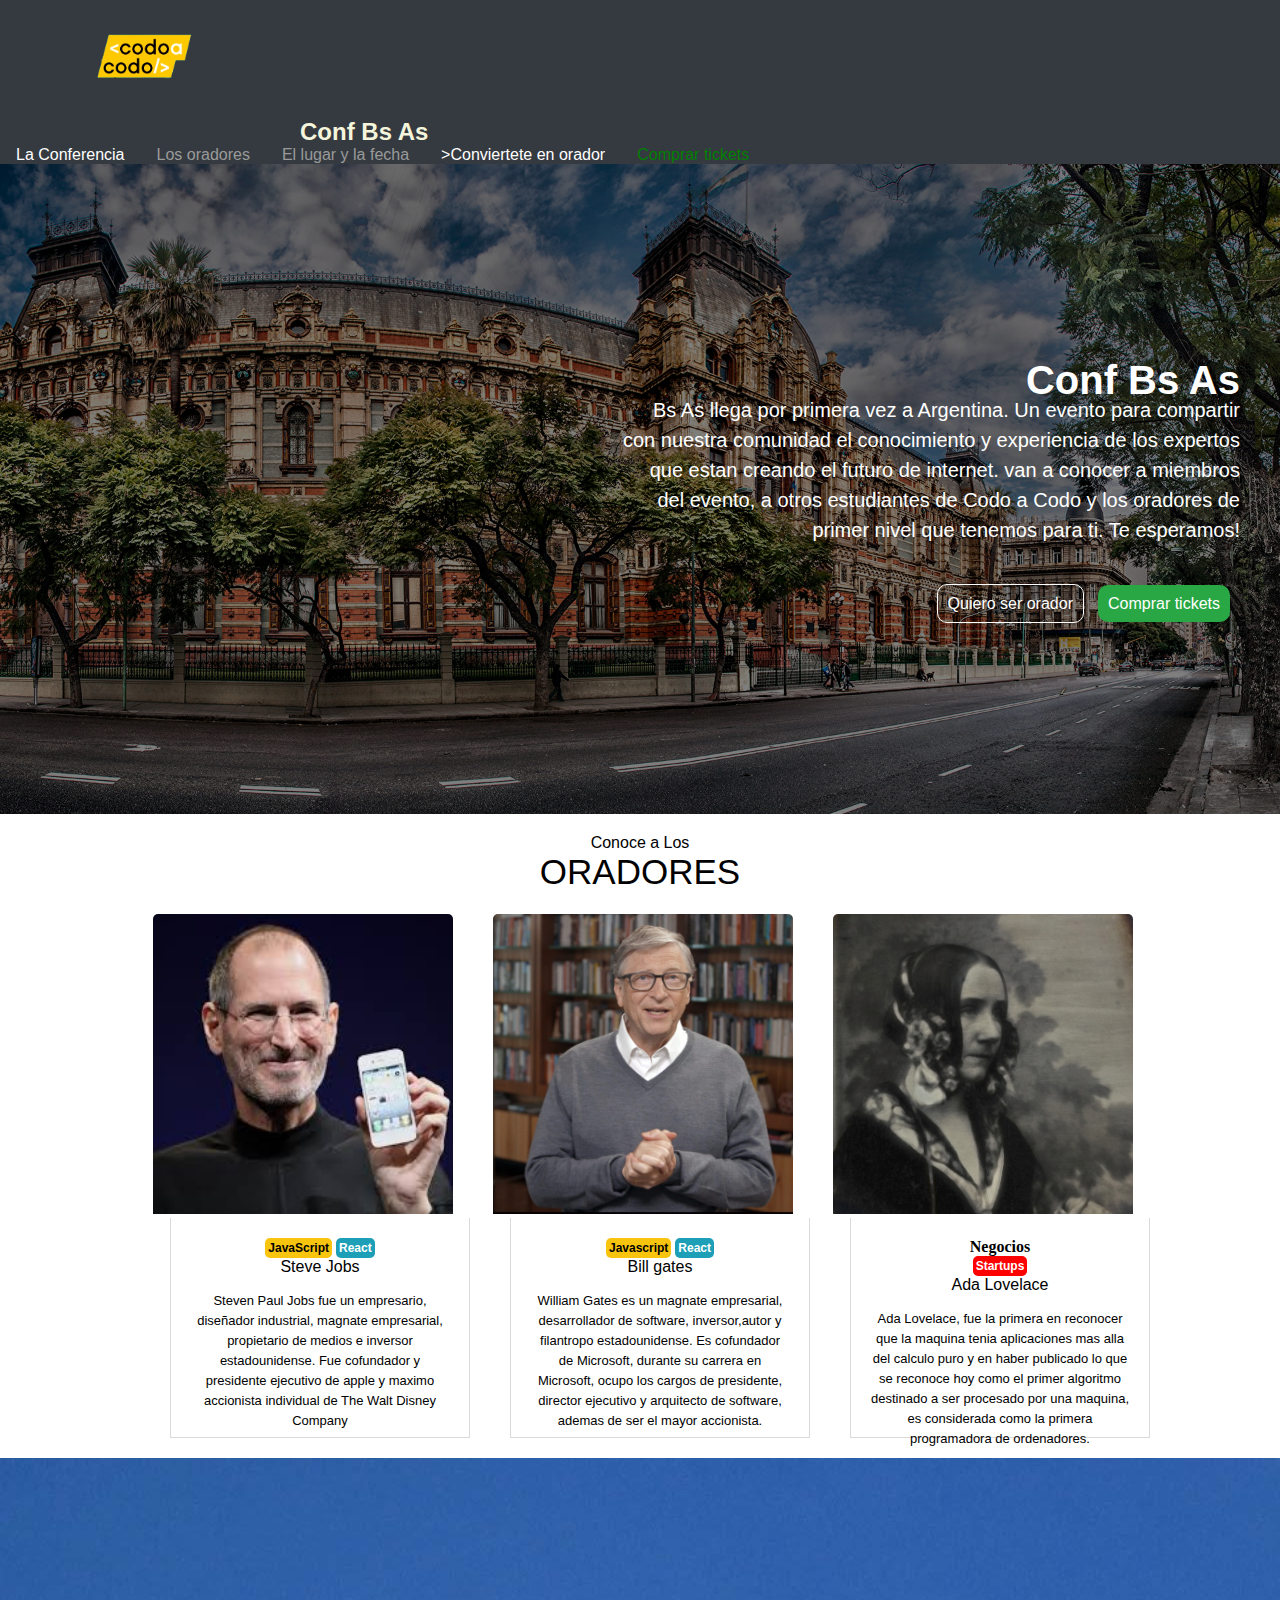
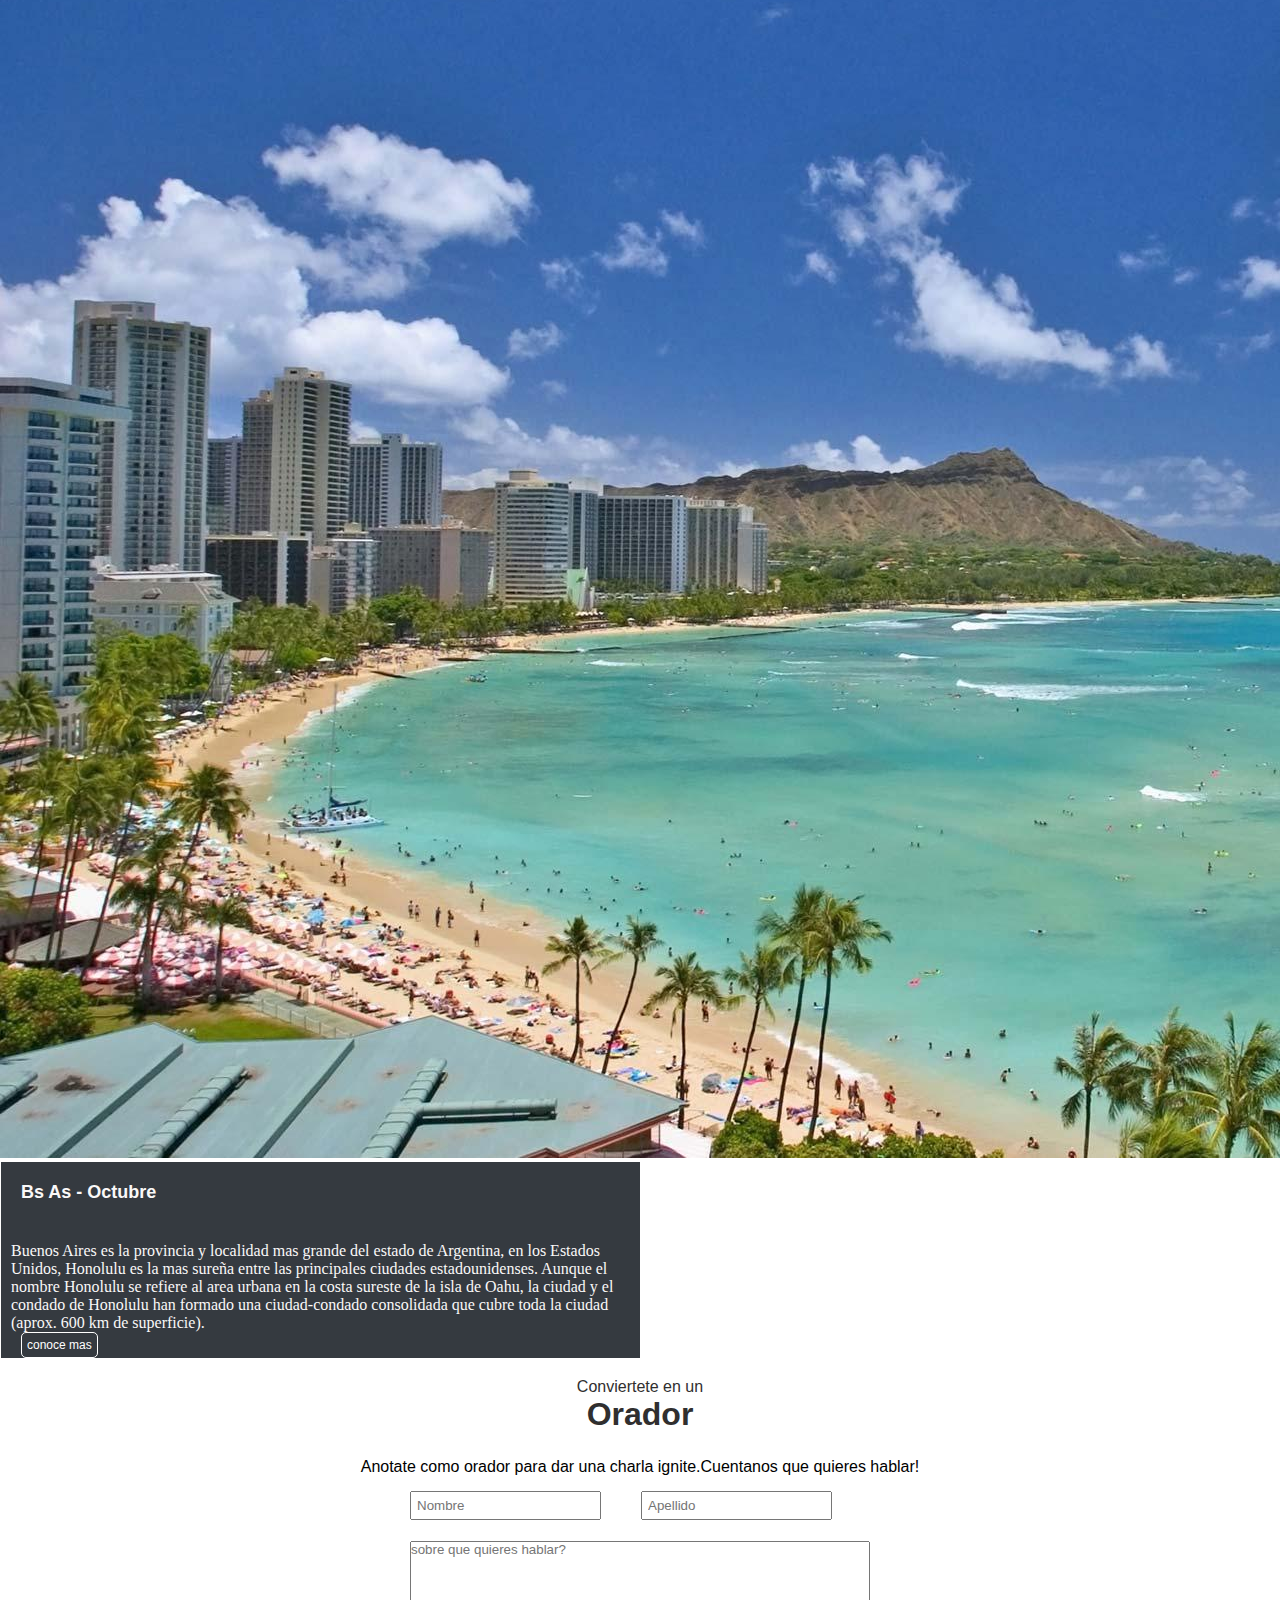
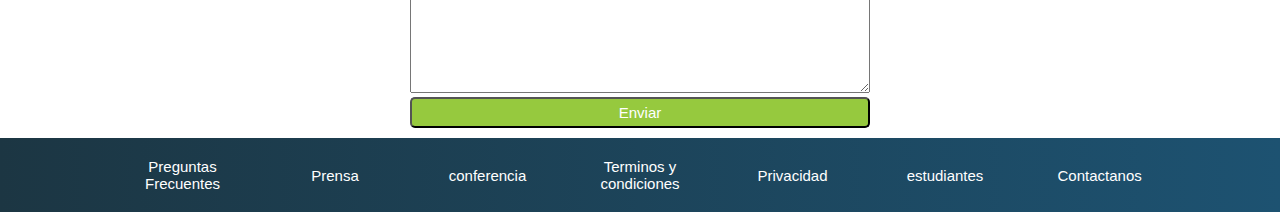
<file: index.html>
<!DOCTYPE html>
<html lang="es">
<head>
    <meta charset="UTF-8">
    <meta name="viewport" content="width=device-width, initial-scale=1.0">
    <title>PROYECTO INTEGRADOR ORTEGA MATIAS</title>
    <link rel="stylesheet" href="/tp/css/estilos.css">
</head>
<body>
    <header>
        <div class="encabezado">
            <div class="logotipo">
                <a ref="#">
                    <img src="tp\assets\img\codoacodo.png" class="logo" alt="logo de codo a codo 4.0">
                    </a>
                    <h2>Conf Bs As</h2>
            </div>
            <nav>
                <ul>
                    <li><a class="colorBlanco" href="#conferencia"> La Conferencia</a></li>
                    <li><a class="colorGris" href="#oradores">Los oradores</a></li>
                    <li><a class="colorGris" href="#lugarFecha">El lugar y la fecha</a></li>
                    <li><a class="colorgris" href="#formularioOrador">>Conviertete en orador</a></li>
                    <li><a class="colorVerde" href="tp\pages\tickets.html">Comprar tickets</a></li>
                </ul>
            </nav>
        </div>
        <section class="conferencia" id="conferencia">
            <div class="textoConf">
                <h1 class="TituloPrincipal">Conf Bs As</h1>
                <p>Bs As llega por primera vez a Argentina. Un evento para compartir con nuestra comunidad el conocimiento y experiencia de los
                    expertos que estan creando el futuro de internet. van a conocer a miembros del evento, a otros estudiantes de Codo a Codo y los
                     oradores de primer nivel que tenemos para ti. Te esperamos! </p>
            </div>
            <div>
                <a class="botonOrador" href="#formularioOrador">Quiero ser orador</a>
                <a class="botonComprar" href="tp\pages\404.html">Comprar tickets</a>
            </div>
        </section>
    </header>
    <main>
        <h2> Conoce a Los <div class="tituloOradores">ORADORES</div></h2>
        <section class="oradores" id="oradores">
        <div class="steve">
            <img class="ImagenOrador" src="tp\assets\img\steve.jpg" alt="Steve Jobs" >
            <div class="contenido">
            <h4 class="tituloAmarillo">JavaScript</h4>
            <h4 class="tituloCeleste">React</h4>
            <h3 class="Orador">Steve Jobs</h3>
            <p>Steven Paul Jobs fue un empresario, diseñador industrial, magnate empresarial, propietario de medios e inversor
                estadounidense. Fue cofundador y presidente ejecutivo de apple y maximo accionista individual de The Walt Disney Company</p>
            </div>
        </div>
        <div class="bill">
            <img class="ImagenOrador" src="tp\assets\img\bill.jpg" alt="Bill Gates" >
            <div class="contenido">
                <h4 class="tituloAmarillo">Javascript</h4>
                <h4 class="tituloCeleste">React</h4>
                <h3 class="Orador">Bill gates</h3>
                <p> William Gates es un magnate empresarial, desarrollador de software, inversor,autor y filantropo estadounidense.
                    Es cofundador de Microsoft, durante su carrera en Microsoft, ocupo los cargos de presidente,
                    director ejecutivo y arquitecto de software, ademas de ser el mayor accionista.
                </p>
            </div>
         </div>
          <div class="ada">
             <img class="ImagenOrador" src="tp\assets\img\ada.jpeg" alt="Ada Lovelace">
            <div class="contenido">
                <h4 class="titloGris">Negocios</h4>
                <h4 class="tituloRojo">Startups</h4>
                <h3 class="Orador">Ada Lovelace</h3>
                <p>Ada Lovelace, fue la primera en reconocer que la maquina tenia aplicaciones mas alla del calculo puro y en
                    haber publicado lo que se reconoce hoy como el primer algoritmo destinado a ser procesado
                    por una maquina, es considerada como la primera programadora de ordenadores.
                </p>
            </div>
         </div> 
        </section>
        <section class=""lugarFecha" id="lugarFecha">
             <img src="tp/assets/img/honolulu.jpg" alt="Foto de la playa de Honolulu">
             <div class="lugar">
                <h2> Bs As - Octubre</h2>
                <p>Buenos Aires es la provincia y localidad mas grande del estado de Argentina, en los Estados Unidos, Honolulu es la mas sureña entre las principales
                    ciudades estadounidenses. Aunque el nombre Honolulu se refiere al area urbana en la costa sureste de la isla de Oahu, la ciudad y el condado de 
                    Honolulu han formado una ciudad-condado consolidada que cubre toda la ciudad (aprox. 600 km de superficie).
                </p>
                <div class="conoceMas">
                    <a href="tp/pages/404.html"> conoce mas </a>
                </div>
             </div>
        </section>
        <section class="form1" id="formularioOrador">
            <div class="formulario">
                <h2>Conviertete en un <div class="tituloOrador">Orador</div></h2>
                <p>Anotate como orador para dar una charla ignite.Cuentanos que quieres hablar!</p>
            </div>
            <div class="contenidoFormulario">
                <form action="tp/pages/404.html" method="get">
                <div class="datos">
                    <div class="name">
                        <input type="text" id="name" name="name" placeholder="Nombre" required>
                    </div>
                    <div class="ape">
                        <input type="text" id="apellido" name="apeliido" placeholder="Apellido" required>
                    </div>
                </div>
                <br>
                <div>
                        <textarea name="comentario" id="comentario" placeholder="sobre que quieres hablar?" cols="30" rows="10"  required></textarea>
                </div>
                    <div class="botonEnviar">
                        <input type="submit" value="Enviar">
                    </div>
                </form>
            </div>
        </section>
    </main>
        <footer>
            <div class="footer">
                <a class="footerAnclas" href="tp/pages/404.html">Preguntas Frecuentes</a>
                <a class="footerAnclas" href="tp/pages/404.html">Prensa</a>
                <a class="footerAnclas" href="#conferencia">conferencia</a>
                <a class="footerAnclas" href="tp/pages/404.html">Terminos y condiciones</a>
                <a class="footerAnclas" href="tp/pages/404.html">Privacidad</a>
                <a class="footerAnclas" href="#formularioOrador">estudiantes</a>
                <a class="footerAnclas" href="#formularioOrador">Contactanos</a>
            </div>
        </footer>
</body>
</html>
</file>
<file: tp/css/estilos.css>
@import url('https://fonts.googleapis.com/css2?family=ABeeZee&family=Exo+2:wght@100;200;300;400;600&family=Rajdhani:wght@300;400;600&display=swap');

*{
    margin: 0;
    padding: 0;
    box-sizing: border-box;
}

html {
    scroll-behavior: smooth;
}
header {
    width: 100%;
}

.colorWhite{
    color: white
}
.colorVerde{
    color: green;
}
.colorGris {
    color: rgb(154, 154, 154);
}
.encabezado   {
    display: flex;
    flex-direction: row;
    flex-wrap: wrap;
    background: rgb(53,58,64);
    color: beige;
    align-items: center;
}
ul{
    display: flex;
    list-style: none;
    margin: 0;
    padding: 0px;
}
li a{
    text-decoration: none;
    font-family: 'noto Sans Shavian', sans-serif;
    color: white;
    text-align: center;
    padding: 16px 16px;
}

.logo{
    width: 230px;
    padding: 20px 20px 20px 80px;
}

.encabezado h2{
    font-family: 'noto Sans Shavian', sans-serif;
    padding-left: 300px;
    padding-right: 200px;
    font-weight: 500px;
}
.conferencia{
    display: flex;
    flex-direction: column;
    justify-content: center;
    align-items: end;
    color: white;
    background-image: linear-gradient(
        0deg,
        rgba(0,0,0,0.5),
        rgba(0,0,0,0.5)
    ), url(/tp/assets/img/ba1.jpg);
    background-size: cover;
    background-position: center;
    height: 650px;
    margin-top: 0;
    padding-right: 40px;
}
.textoConf{
    display: flex;
    flex-direction: column;
    justify-content: right;
    text-align: right;
    width: 50%;
    font-family: 'Lucida Sans', 'Lucida Sans Regular', 'Lucida Grande', 'Lucida Sans Unicode', Geneva, Verdana, sans-serif;
    line-height: 30px;
    font-size: 20px;
    font-weight: 400;
    padding-bottom: 50px;
}
.conferencia a{
    color: white;
    text-decoration: none;
    padding: 10px;
    margin-right: 10px;
}
.conferencia a:hover{
   background: grey;
   transition: 1s;
}
.botonOrador{
    font-family: 'noto Sans Shavian', sans-serif;
    border: 1px solid white;
    border-radius: 10px;
    transition: 0.5s;
}
.botonComprar {
    font-family: 'Noto Sans Shavian', sans-serif;
    border-radius: 10px;
    background-color: rgb(41, 167, 68);
}
main h2 {
    padding: 20px;
    text-align: center;
    height: 100px;
    background: white;
    font-family: 'Lucida Sans', 'Lucida Sans Regular', 'Lucida Grande', 'Lucida Sans Unicode', Geneva, Verdana, sans-serif;
    font-weight: 200;
    font-size: medium;
}
.tituloOradores{
    font-family: 'Lucida Sans', 'Lucida Sans Regular', 'Lucida Grande', 'Lucida Sans Unicode', Geneva, Verdana, sans-serif;
    font-weight: 500;
    font-size: 35px;
}
.oradores{
    display: flex;
    flex-direction: row;
    justify-content: center;
    flex-wrap: wrap;
    margin: 0 auto;
    width: 80%;
    text-align: center;
}
.ImagenOrador {
    width: 300px;
    height: 300px;
    border-radius: 5px 5px 0 0;
    margin-left: 5px;
}
.contenido{
    width: 300px;
    border-left: 0.5px solid rgb(222, 217, 217);
    border-bottom: 0.5px solid rgb(222, 217, 217);
    border-right: 0.5px solid rgb(222, 217, 217);
    margin-left: 40px;
    height: 220px;
    margin-bottom: 20px;
    padding: 20px;
}
.contenido p{
    font-family: 'Noto Sans Shavian', sans-serif;
    font-size: small;
    font-weight: 300;
    line-height: 20px;
}
.tituloAmarillo {
    display: inline-block;
    font-family: 'Noto Sans Shavian', sans-serif;
    font-weight: 700;
    font-size: 12px;
    background-color: rgb(248, 196, 14);
    border-radius: 5px;
    padding: 3px;
}
.tituloCeleste {
    display: inline-block;
    font-family: 'Noto Sans Shavian', sans-serif;
    font-weight: 700;
    font-size: 12px;
    background-color: rgb(29, 159, 183);
    border-radius: 5px;
    padding: 3px;
    color: white;
}
.tituloGris {
    display: inline-block;
    font-family: 'Noto Sans Shavian', sans-serif;
    font-weight: 700;
    font-size: 12px;
    background-color: rgb(106, 116, 126);
    border-radius: 5px;
    padding: 3px;
    color: white;
}
.tituloRojo{
    display: inline-block;
    font-family: 'Noto Sans Shavian', sans-serif;
    font-weight: 700;
    font-size: 12px;
    background-color:red;
    border-radius: 5px;
    padding: 3px;
    color: white;
}
.Orador {
    font-family: 'Noto Sans Shavian', sans-serif;
    font-size: medium;
    font-weight: 500;
    padding-bottom: 15px;
}

.lugarFecha{
    display: flex;
    flex-wrap: wrap;
    border-top: 1px solid white;
    width: 100%;
}


.lugar {
    background: rgb(53, 58, 64);
    border-left:white 1px solid;
    padding-left: 10px;
    width: 50%;
    color: rgb(250, 248, 248);
}
.lugar h2 {
    display: inline-block;
    background: rgb(53,58,64);
    font-family: 'Noto Sans Shavian', sans-serif;
    font-size: large;
    font-weight: 700;
    padding-left: 10px;
    height: 80px;
}
.conoceMas a {
    text-decoration: none;
    color: white;
}
.conoceMas{
    display: inline-block;
    font-family: 'Noto Sans Shavian', sans-serif;
    font-weight: 300;
    font-size: 12px;
    border: 1px solid white;
    border-radius: 5px;
    padding: 5px;
    margin-left: 10px;
}
.contenidoFormulario{
    display: flex;
    flex-direction: row;
    justify-content: center; 
}
.formulario h2{
    font-family: 'Noto Sans Shavian', sans-serif;
    text-align: center;
    font-size: medium;
    font-weight: 300;
    color: rgb(48, 47, 47);
}
.tituloOrador{
    font-family: 'Noto Sans Shavian', sans-serif;
    font-size: xx-large;
    font-weight: 700;
    color: rgb(48, 47, 47);
}
.datos{
    display: flex;
    flex-direction: row;
    justify-content: left;
    padding-top: 15px;
    padding-bottom: 3px;
}
.formulario p{
    text-align: center;
    font-family: 'Noto Sans Shavian', sans-serif;
    color: black ;
}
.contenidoFormulario p{
    font-family: 'noto Sans Shavian',sans-serif;
    font-size: small;
    color: rgb(110, 109, 109);
}
input :hover{
    background: rgb(223, 218, 218) ;
}
input :focus{
    background: rgb(203, 193, 193);
}
.input{
    width: 210px;
}
textarea:hover{
    background:rgb(224, 219, 218) ;
}
textarea{
    width: 460px;
    font-family: 'noto Sans Shavian',sans-serif;
}
input{
    padding: 5px;
    font-family: 'noto Sans Shavian',sans-serif;
}
.name{
    margin-right: 40px;
}
.botonEnviar input{
    font-family: 'Noto Sans Shavian', sans-serif;
    font-weight: 300;
    font-size: 15px;
    background-color: rgb(150,201,62);
    border-radius: 5px;
    width: 460px;
    color: white;
    margin-bottom: 10px;
}
.publicidad{
    display: flex;
    flex-direction: row;
    justify-content: center;
    flex-wrap: wrap;
    margin: 0 auto;
    width: 80%;
    text-align: left;
}


.footer{
    display: flex;
    flex-wrap: wrap;
    flex-direction: row;
    justify-content: space-evenly;
    align-items: center;
    text-align: center;
    padding: 20px 70px 20px 70px;
    background: linear-gradient(to right, rgb(28, 54, 67), rgb(29, 82, 113));   
}
.footer a{
    width: 80px;
    text-decoration: none;
    color:white;
    font-family: 'Noto Sans Shavian', sans-serif;
    font-size: 15px;
}

.titulo{
    font-family: 'Noto Sans Shavian', sans-serif;
    font-weight: 700;
    font-size: xx-large;
    text-align: center;
    background-color:  rgb(99, 145, 218);
    height: 50px;
    color: white;
}
.compraTickets{
    height: 480px;
    background-color: rgb(238, 235, 234);
}
.ventas{
    background-color: rgb(208, 205, 205);
    border: 3px solid rgb(150, 148, 148);
    width: 500px;
    margin: 0 auto;
    margin-top: 50px;
}
.comprar{
    display: inline-block;
    text-decoration: none;
    background-color: rgb(14, 59, 243);
    font-family: 'Noto Sans Shavian', sans-serif;
    font-size: 20px;
    padding: 20px;
    margin: 20px;
    border-radius: 20px;
    color: white;
}
.tickets{
    display: inline-block;
    width: 250px;
    padding: 20px;
}

.main404{
    display: flex;
    flex-direction: column;
    justify-content: center;
    margin: 0 auto;
    margin-top: 20px;
    margin-bottom: 20px;
    height: 500px;
    border: 2px solid grey;
    width: 300px;
}
.imagen404{
    display: inline-block;
    margin: 0 auto;
    width: 270px;
}
.main404 img{
    margin-top: 30px;
}
.titulo404{
    font-family: 'Noto Sans Shavian', sans-serif;
    font-size: 35px;
    text-align: center;
}
.error{
    font-family: 'Noto Sans Shavian', sans-serif;
    font-size: 45;
    text-align: center;
    color: red;
}
@media screen and (max-width: 768px ){
    .conferencia{
        flex-direction: column;
        justify-content:space-around;
        align-items:center;
        text-align: center;
    }
    .lugarFecha{
        flex-direction: column;
        justify-content: space-between;
        align-items: center;
    }
    .footer{
        justify-content: space-around;
        align-items: center;
    }
}
</file>
